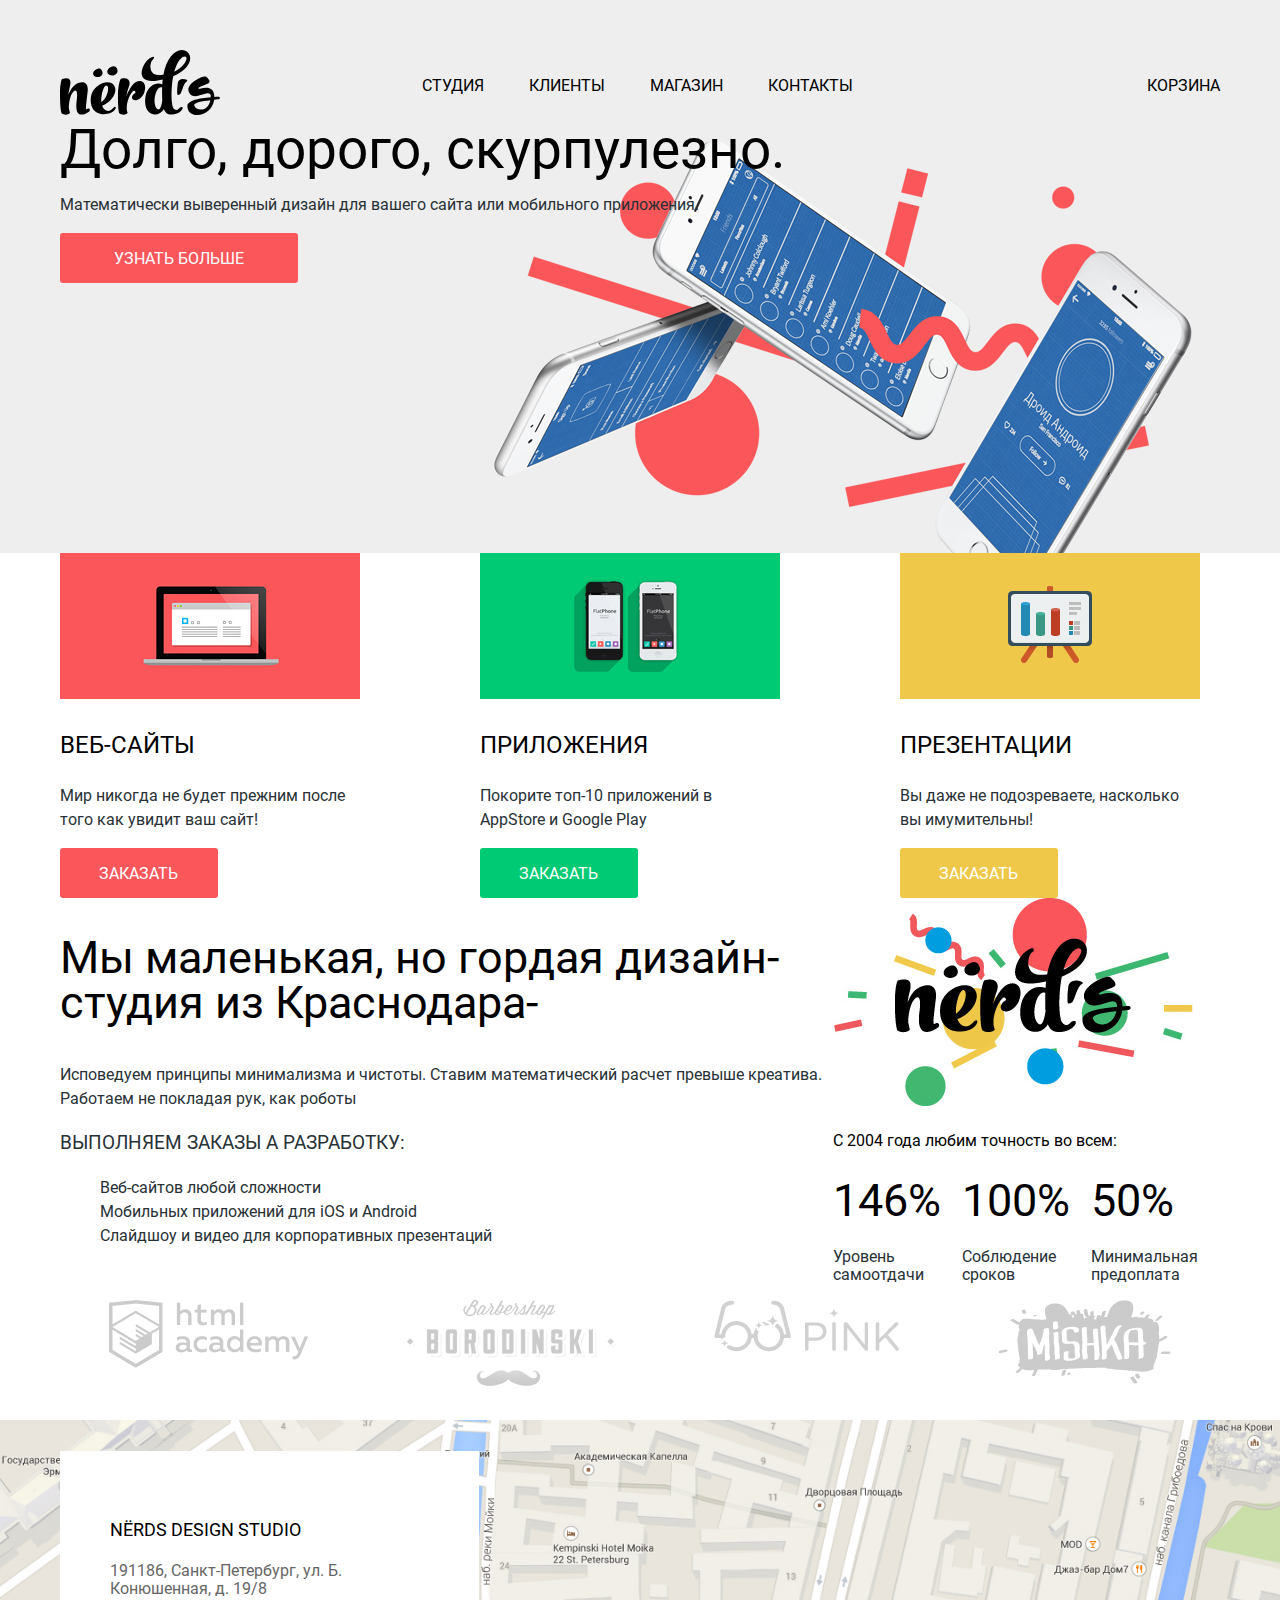
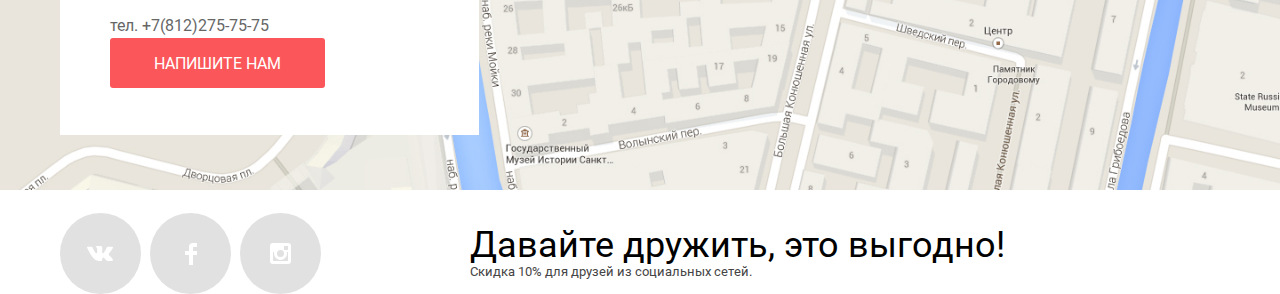
<file: index.html>
<!DOCTYPE html>
<html lang="ru" class="page">

<head>
  <meta charset="utf-8">
  <title>Нёрдс - главная</title>
  <link rel="stylesheet" href="css/normalize.css">
  <link rel="stylesheet" href="css/style.css">
</head>

<body class="page-body">
  <header class="header color-head">
    <div class="container color-head header__wrapper">
      <a class="logo">
        <svg width="160" height="66" fill="none" xmlns="http://www.w3.org/2000/svg">
          <path fill-rule="evenodd" clip-rule="evenodd"
            d="M48.03 24.78c3.65 3.98 11.62.38 9.03-4.92-1.72-3.55-4.31-2.73-6.16-1.82-3.7 1.78-4.4 5.05-2.87 6.74zM42.1 22c2.38 4.87-4.93 8.17-8.29 4.52-1.4-1.55-.75-4.56 2.64-6.19 1.7-.84 4.07-1.6 5.65 1.67zm115.84 28.37c-1.22.16-2.5.27-3.72.38h-.04v.06c-2.42 17.36-26.19 20.23-26.78 6.6-.27-6.17 11.6-7.95 23.4-9.1.2-5.4-3.57-4.19-8.15-2.71-4.82 1.54-10.54 3.38-13.46-1.88-5.02-9.03 14.63-17.94 16.73-16.1 6.35 5.56 3.48 6.59-1.2 8.26l-.18.07c-9.5 3.41-5.8 4.1-4.51 3.73 7.57-2.26 14.36-1.04 14.31 8.31l1.81-.13a88.81 88.81 0 001.95-.14c2.3-.21 2.46 2.44-.16 2.65zm-7.52.76c-9.12 1.03-17.01 2.44-16.15 5.36 1.71 5.57 13.58 6.81 16.15-5.36zm-32.63-16.9c-.82 5.65-.8 11.65-.11 11.69.33.02 2.3-.35 2.94-1.5.6-1.13 1.17-2.67 1.77-4.28 1.2-3.25 2.5-6.8 4.5-7.82 2.83-1.45-8.1-5.04-9.1 1.91zm-88.9 28.44C20.95 68 14.65 66.82 16.66 51.82c1.45-10.9-.95-11.52-3.12-9.44-2.85 2.7-4.63 9.72-4.69 16.4.26 1.61.6 3.2 1 4.78.34 1.63-4.9 3.32-7.97 1.01C.84 63.8 0 55.87 0 45.13c0-8.82 1.17-14.9 2.23-15.17 8.03-2.2 9.31 1.34 7.58 7.98a47.64 47.64 0 00-1.4 7.92c1.68-4.66 4.08-8.48 6.81-10.17 7.42-4.67 13.6-2.48 12.43 6.8-2 16.58-2.17 18.83-.38 17.53 2.23-1.57 3.68 1.24 1.61 2.65zm12.88 2.47c5.4.62 11.04-1.07 13.21-4.55 1.84-2.92.34-3.94-1.78-1.58-4.46 5.12-9.1 2.82-11.04-2.36l.5-.16c9.42-3.77 15.33-14 11.6-19.79-5.13-7.98-21.2-.84-23.2 10.34-1.84 10.35 2.96 17.26 10.7 18.1zm-.4-11.97c5.86-4.16 7.81-13.32 6.2-15.9-1.73-2.7-5.08 1.51-6.25 11.74-.11 1.46-.11 2.87.06 4.16zm35.75-2.12c2.07-.67 4.37-2.55 5.97-5.06a10.62 10.62 0 001.36-3.1c.1-.4.33-1.26.37-1.62 0-.06.06-.34.11-.45 1.23-6.85-3-10.73-8.87-7.81-3.28 1.63-7.35 7.81-9.8 14.5.6-3.6 1.66-7.03 2.84-10.4 2-5.96-1.73-9-8.14-7.25-1.06.28-3.02 8.1-3.02 16.92 0 10.73.56 16.91 1.62 17.7 3.07 2.36 8.53.62 7.97-.95-.21-.6-.38-1.2-.54-1.8l-.01-.06c0-.17 0-.33-.06-.5-1.06-6.97 3.01-16.64 6.36-19.22.89-.74 2.12-.23 2.28 1.68-2.73 1.35-3.62 3.71-3.62 4.72 0 2.76 2.79 3.43 5.18 2.7z"
            fill="#000" />
          <path fill-rule="evenodd" clip-rule="evenodd"
            d="M113.2 27.16a87.3 87.3 0 00-1.1 7.53c-1.07 10.06-.62 19 .6 22.99.73 2.13 3.46 4.94 6.08 2.02 2.85-3.2 5.97-1.35 2.18 2.42-2.34 2.3-6.7 3.88-11.04 3.42-3.12-.39-5.02-2.41-6.14-5.5a8.7 8.7 0 01-1.56 2.3c-2.11 2.2-4.68 3.43-7.97 3.1-6.64-.74-10.54-7.93-8.7-18.16 1.95-10.79 11.32-14.72 16.73-11.86l.33-4.1.06-.42.05-.42c-1.64.36-3.3.68-4.96.95-23.97 4-15.72-15.57-9.87-20.68 6.64-5.73 7.36-1.85 5.3-.56-3.68 2.36-5.3 15.9 5.24 15.9 1.73 0 3.35-.1 4.96-.28 3.3-18.32 13.28-27.2 21.36-24.28 8.98 3.26 8.03 17.54-11.54 25.63zm-10.92 24.4c-.23-3.55-.23-7.54-.17-11.64 0-.26.02-.52.03-.77l.03-.7c-3.35-1.51-6.64 3.66-7.48 10.8-.94 8.37 2.8 12.81 4.91 10.79 1.62-1.63 2.46-6.8 2.68-8.49zm24.08-43.17c-1.78-2.64-8.3.56-12.1 14.33 9.54-4.55 13.33-12.42 12.1-14.33z"
            fill="#000" /></svg>
      </a>
      <nav class="nav">
        <ul class="nav__list">
          <li>
            <a class="nav__item">Студия</a>
          </li>
          <li>
            <a href="#" class="nav__item">Клиенты</a>
          </li>
          <li>
            <a href="catalog.html" class="nav__item">Магазин</a>
          </li>
          <li>
            <a href="#" class="nav__item">Контакты</a>
          </li>
        </ul>
        <a href="#" class="shop__nav">Корзина</a>
      </nav>
    </div>
  </header>
  <main class="main-page">
    <h1 class="visually-hidden">дизайн-студия nerds</h1>
    <figure class="slider color-head">
      <div class="container color-head slider__wrapper">
        <h3 class="slider__title">Долго, дорого, скурпулезно.</h3>
        <p class="slider__subtitle">Математически выверенный дизайн для вашего сайта или мобильного приложения.</p>
        <a href="#" class="button slider__button">Узнать больше</a>
      </div>
    </figure>
    <section class="services">
      <div class="container">
        <h2 class="visually-hidden">Услуги</h2>
        <ul class="services__list">
          <li class="services__item">
            <img src="img/illustration-1.png" width="300" height="146" alt="Компьютер">
            <h3 class="services__title">Веб-сайты</h3>
            <p class="services__text">Мир никогда не будет прежним после того как увидит ваш сайт!</p>
            <a href="#" class="button services__button-site">Заказать</a>
          </li>
          <li class="services__item">
            <img src="img/illustration-2.png" width="300" height="146" alt="Мобильные телефоны">
            <h3 class="services__title">Приложения</h3>
            <p class="services__text">Покорите топ-10 приложений в AppStore и Google Play</p>
            <a href="#" class="button services__button-apps">Заказать</a>
          </li>
          <li class="services__item">
            <img src="img/illustration-3.png" width="300" height="146" alt="Стенд с презентацией">
            <h3 class="services__title">Презентации</h3>
            <p class="services__text">Вы даже не подозреваете, насколько вы имумительны!</p>
            <a href="#" class="button services__button-present">Заказать</a>
          </li>
        </ul>
      </div>
    </section>
    <div class="company-wrapper container">
      <section class="about-us">
        <h2 class="about-us__title">Мы маленькая, но гордая дизайн-студия из Краснодара-</h2>
        <p class="about-us__text">Исповедуем принципы минимализма и чистоты. Ставим математический расчет превыше
          креатива.
          Работаем не покладая рук, как роботы</p>
        <h3 class="about-us__job-title">Выполняем заказы а разработку:</h3>
        <ul class="about-us__job-list">
          <li class="about-us__job">Веб-сайтов любой сложности</li>
          <li class="about-us__job">Мобильных приложений для iOS и Android</li>
          <li class="about-us__job">Слайдшоу и видео для корпоративных презентаций</li>
        </ul>
      </section>
      <section class="statistics">
        <h2 class="visually-hidden">Статистика</h2>
        <img src="img/logo-nerds-color.png" width="360" height="208" alt="Цветной логотип нёрдс"
          class="statistics__logo">
        <p class="statistics__text">С 2004 года любим точность во всем:</p>
        <ul class="statistics__list">
          <li class="statistics_item">
            <b class="statistics__rate">146%</b>
            <p class="statistics__description">Уровень самоотдачи</p>
          </li>
          <li class="statistics_item">
            <b class="statistics__rate">100%</b>
            <p class="statistics__description">Соблюдение сроков</p>
          </li>
          <li class="statistics_item">
            <b class="statistics__rate">50%</b>
            <p class="statistics__description">Минимальная предоплата</p>
          </li>
        </ul>
      </section>
    </div>
    <section class="pairs container">
      <h2 class="visually-hidden">Партнеры</h2>
      <ul class="pairs__list">
        <li class="pairs__item">
          <a href="https://htmlacademy.ru/intensive/htmlcss">
            <img src="img/html-academy.png" width="199" height="67.82" alt="Html Academy">
          </a>
        </li>
        <li class="pairs__item">
          <a href="#">
            <img src="img/borodinski.png" width="209" height="90" alt="Barbershop Borodinski">
          </a>
        </li>
        <li class="pairs__item">
          <a href="#">
            <img src="img/pink.png" width="185" height="52" alt="Pink">
          </a>
        </li>
        <li class="pairs__item">
          <a href="#">
            <img src="img/mishka.png" width="173" height="84" alt="Mishka">
          </a>
        </li>
      </ul>
    </section>
  </main>
  <footer class="footer">
    <section class="map">
      <div class="container">
        <section class="address">
          <h2 class="address__name">NЁRDS DESIGN STUDIO</h2>
          <p class="address__street">191186, Санкт-Петербург, ул. Б. Конюшенная, д. 19/8</p>
          <a href="tel:+7(812)275-75-75" class="address__tel">тел. +7(812)275-75-75</a>
          <button class="button address__button">Напишите нам</button>
        </section>
      </div>
    </section>
    <div class="container footer__bottom">
      <section class="social">
        <h2 class="visually-hidden">Социальные сети</h2>
        <ul class="social__list">
          <li>
            <a href="#" class="social__item">
              <span class="visually-hidden">Вконтакте</span>
              <svg width="27" height="15" fill="none" xmlns="http://www.w3.org/2000/svg"><path d="M16.14 11.51c.95-.3 2.18 2.04 3.48 2.94.98.68 1.73.53 1.73.53l3.47-.05s1.82-.1.96-1.55c-.07-.12-.5-1.07-2.59-3.02-2.17-2.05-1.88-1.72.74-5.25 1.6-2.15 2.24-3.47 2.04-4.03-.2-.53-1.37-.4-1.37-.4L20.7.72c-.38 0-.7.12-.85.52 0 0-.62 1.66-1.45 3.08-1.74 2.99-2.43 3.15-2.72 2.96-.66-.43-.5-1.74-.5-2.67 0-2.9.44-4.1-.84-4.41A6.6 6.6 0 0012.5 0c-1.39-.03-2.57 0-3.24.32-.45.23-.79.72-.58.74.26.04.84.16 1.15.59.4.55.4 1.79.4 1.79s.22 3.41-.55 3.83c-.52.3-1.25-.3-2.8-3.01-.8-1.4-1.4-2.92-1.4-2.92s-.1-.29-.32-.45c-.25-.18-.6-.24-.6-.24L.85.68S.29.7.08.95c-.18.21-.01.66-.01.66s2.9 6.88 6.2 10.35c3.02 3.18 6.46 2.97 6.46 2.97h1.55s.47-.05.7-.31c.23-.24.22-.7.22-.7s-.03-2.1.94-2.41z" fill="#fff"/></svg>
            </a>
          </li>
          <li>
            <a href="#" class="social__item">
              <span class="visually-hidden">Фейсбук</span>
              <svg width="12" height="22" fill="none" xmlns="http://www.w3.org/2000/svg"><path d="M12 4V0H8a4 4 0 00-4 4v4H0v4h4v10h4V12h4V8H8V4h4z" fill="#fff"/></svg>
            </a>
          </li>
          <li>
            <a href="#" class="social__item">
              <span class="visually-hidden">Инстаграм</span>
              <svg width="21" height="21" fill="none" xmlns="http://www.w3.org/2000/svg"><path fill-rule="evenodd" clip-rule="evenodd" d="M3 0h15a3 3 0 013 3v15a3 3 0 01-3 3H3a3 3 0 01-3-3V3a3 3 0 013-3zm11 10.5a3.5 3.5 0 10-7 0 3.5 3.5 0 007 0zM3 18V9h1.18c-.12.5-.18 1-.18 1.5a6.5 6.5 0 1013 0 6.45 6.45 0 00-.18-1.5H18v9H3zM14 7h4V3h-4v4z" fill="#fff"/></svg>
            </a>
          </li>
        </ul>
      </section>
      <div class="offer">
        <strong class="footer__tagline">Давайте дружить, это выгодно!</strong>
        <small class="footer__discount">Скидка 10% для друзей из социальных сетей.</small>
      </div>
    </div>
  </footer>
  <!--
<section class="write-us" style="display: none;">
<h2 class="write-us__title">Напишите нам</h2>
</section>
-->
</body>

</html>
</file>
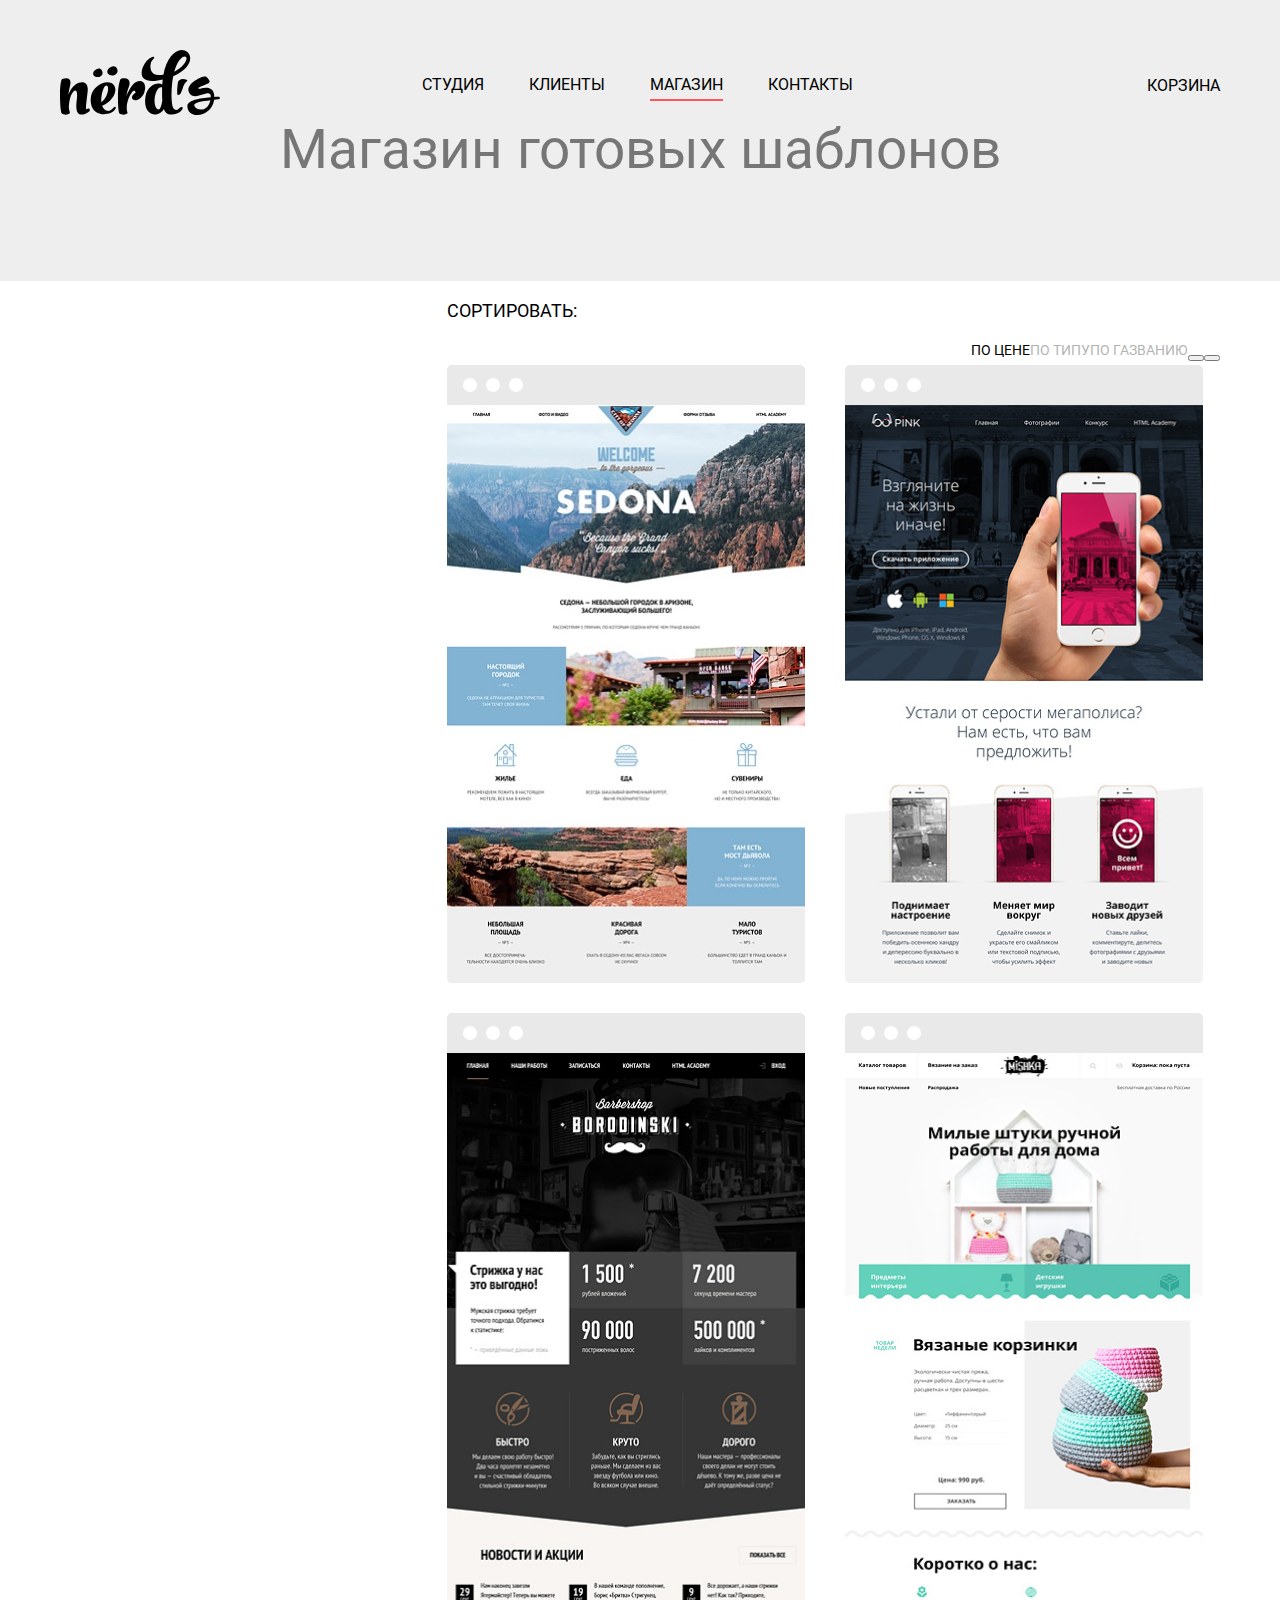
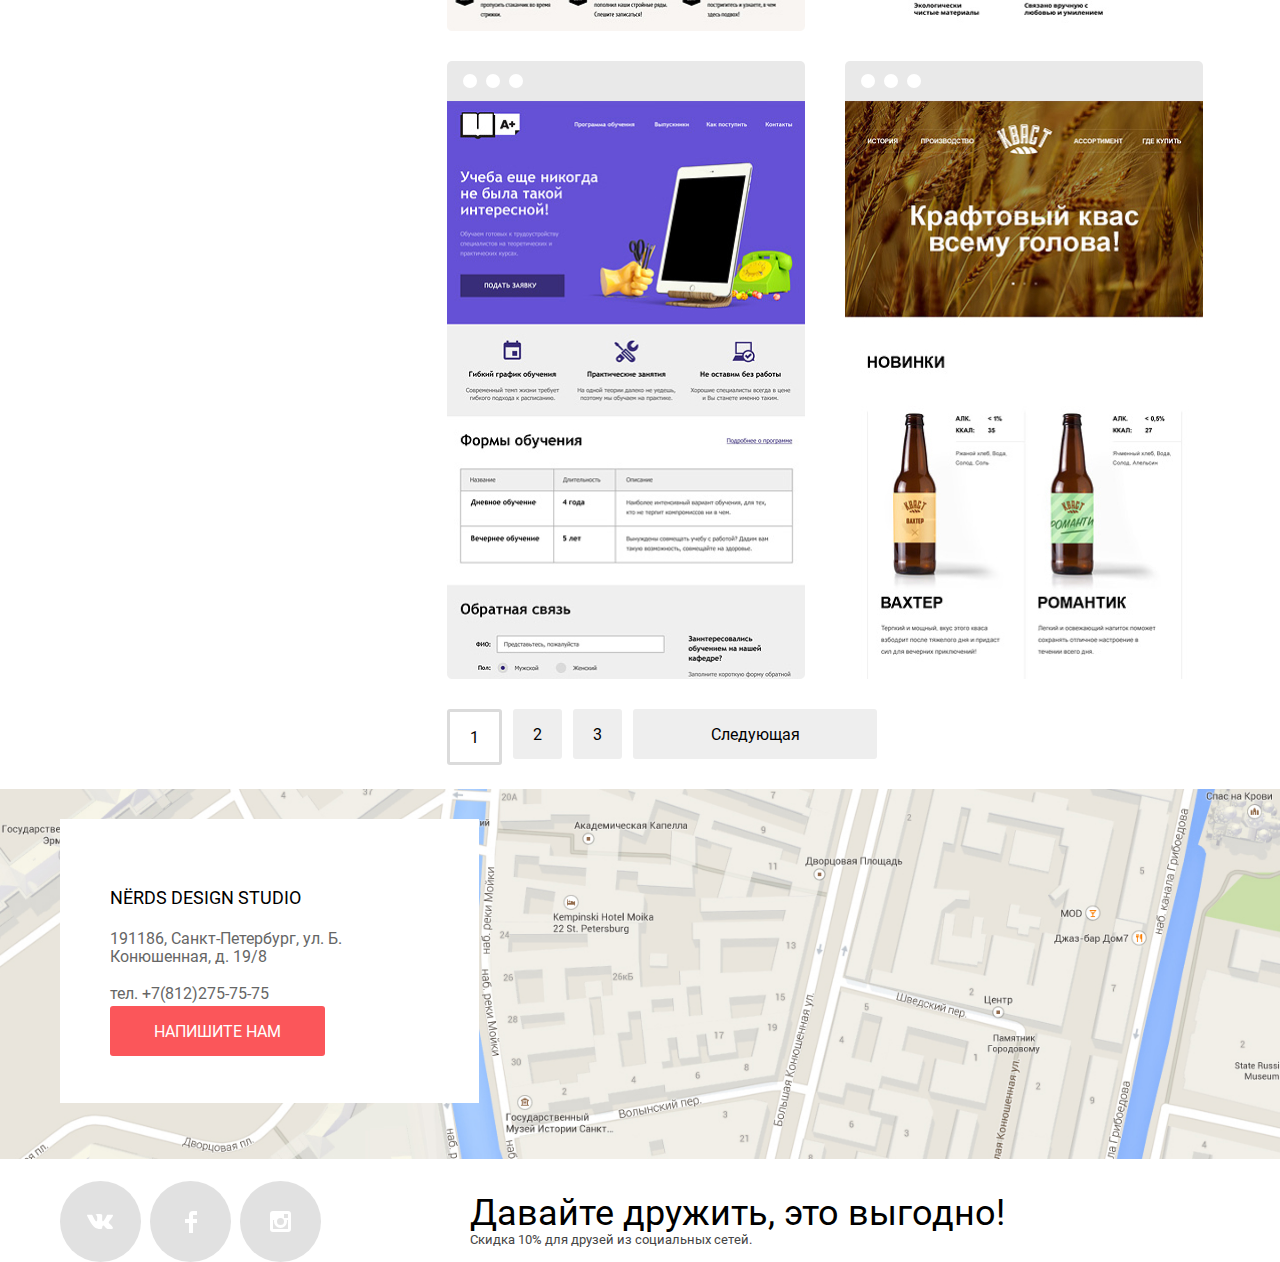
<file: catalog.html>
<!DOCTYPE html>
<html lang="ru" class="page">

<head>
  <meta charset="utf-8">
  <title>Нёрдс - магазин</title>
  <link rel="stylesheet" href="css/normalize.css">
  <link rel="stylesheet" href="css/style.css">
</head>

<bod class="page-body">
  <header class="header color-head">
    <div class="container color-head header__wrapper">
      <a class="logo">
        <svg width="160" height="66" fill="none" xmlns="http://www.w3.org/2000/svg">
          <path fill-rule="evenodd" clip-rule="evenodd"
            d="M48.03 24.78c3.65 3.98 11.62.38 9.03-4.92-1.72-3.55-4.31-2.73-6.16-1.82-3.7 1.78-4.4 5.05-2.87 6.74zM42.1 22c2.38 4.87-4.93 8.17-8.29 4.52-1.4-1.55-.75-4.56 2.64-6.19 1.7-.84 4.07-1.6 5.65 1.67zm115.84 28.37c-1.22.16-2.5.27-3.72.38h-.04v.06c-2.42 17.36-26.19 20.23-26.78 6.6-.27-6.17 11.6-7.95 23.4-9.1.2-5.4-3.57-4.19-8.15-2.71-4.82 1.54-10.54 3.38-13.46-1.88-5.02-9.03 14.63-17.94 16.73-16.1 6.35 5.56 3.48 6.59-1.2 8.26l-.18.07c-9.5 3.41-5.8 4.1-4.51 3.73 7.57-2.26 14.36-1.04 14.31 8.31l1.81-.13a88.81 88.81 0 001.95-.14c2.3-.21 2.46 2.44-.16 2.65zm-7.52.76c-9.12 1.03-17.01 2.44-16.15 5.36 1.71 5.57 13.58 6.81 16.15-5.36zm-32.63-16.9c-.82 5.65-.8 11.65-.11 11.69.33.02 2.3-.35 2.94-1.5.6-1.13 1.17-2.67 1.77-4.28 1.2-3.25 2.5-6.8 4.5-7.82 2.83-1.45-8.1-5.04-9.1 1.91zm-88.9 28.44C20.95 68 14.65 66.82 16.66 51.82c1.45-10.9-.95-11.52-3.12-9.44-2.85 2.7-4.63 9.72-4.69 16.4.26 1.61.6 3.2 1 4.78.34 1.63-4.9 3.32-7.97 1.01C.84 63.8 0 55.87 0 45.13c0-8.82 1.17-14.9 2.23-15.17 8.03-2.2 9.31 1.34 7.58 7.98a47.64 47.64 0 00-1.4 7.92c1.68-4.66 4.08-8.48 6.81-10.17 7.42-4.67 13.6-2.48 12.43 6.8-2 16.58-2.17 18.83-.38 17.53 2.23-1.57 3.68 1.24 1.61 2.65zm12.88 2.47c5.4.62 11.04-1.07 13.21-4.55 1.84-2.92.34-3.94-1.78-1.58-4.46 5.12-9.1 2.82-11.04-2.36l.5-.16c9.42-3.77 15.33-14 11.6-19.79-5.13-7.98-21.2-.84-23.2 10.34-1.84 10.35 2.96 17.26 10.7 18.1zm-.4-11.97c5.86-4.16 7.81-13.32 6.2-15.9-1.73-2.7-5.08 1.51-6.25 11.74-.11 1.46-.11 2.87.06 4.16zm35.75-2.12c2.07-.67 4.37-2.55 5.97-5.06a10.62 10.62 0 001.36-3.1c.1-.4.33-1.26.37-1.62 0-.06.06-.34.11-.45 1.23-6.85-3-10.73-8.87-7.81-3.28 1.63-7.35 7.81-9.8 14.5.6-3.6 1.66-7.03 2.84-10.4 2-5.96-1.73-9-8.14-7.25-1.06.28-3.02 8.1-3.02 16.92 0 10.73.56 16.91 1.62 17.7 3.07 2.36 8.53.62 7.97-.95-.21-.6-.38-1.2-.54-1.8l-.01-.06c0-.17 0-.33-.06-.5-1.06-6.97 3.01-16.64 6.36-19.22.89-.74 2.12-.23 2.28 1.68-2.73 1.35-3.62 3.71-3.62 4.72 0 2.76 2.79 3.43 5.18 2.7z"
            fill="#000" />
          <path fill-rule="evenodd" clip-rule="evenodd"
            d="M113.2 27.16a87.3 87.3 0 00-1.1 7.53c-1.07 10.06-.62 19 .6 22.99.73 2.13 3.46 4.94 6.08 2.02 2.85-3.2 5.97-1.35 2.18 2.42-2.34 2.3-6.7 3.88-11.04 3.42-3.12-.39-5.02-2.41-6.14-5.5a8.7 8.7 0 01-1.56 2.3c-2.11 2.2-4.68 3.43-7.97 3.1-6.64-.74-10.54-7.93-8.7-18.16 1.95-10.79 11.32-14.72 16.73-11.86l.33-4.1.06-.42.05-.42c-1.64.36-3.3.68-4.96.95-23.97 4-15.72-15.57-9.87-20.68 6.64-5.73 7.36-1.85 5.3-.56-3.68 2.36-5.3 15.9 5.24 15.9 1.73 0 3.35-.1 4.96-.28 3.3-18.32 13.28-27.2 21.36-24.28 8.98 3.26 8.03 17.54-11.54 25.63zm-10.92 24.4c-.23-3.55-.23-7.54-.17-11.64 0-.26.02-.52.03-.77l.03-.7c-3.35-1.51-6.64 3.66-7.48 10.8-.94 8.37 2.8 12.81 4.91 10.79 1.62-1.63 2.46-6.8 2.68-8.49zm24.08-43.17c-1.78-2.64-8.3.56-12.1 14.33 9.54-4.55 13.33-12.42 12.1-14.33z"
            fill="#000" /></svg>
      </a>
      <nav class="nav">
        <ul class="nav__list">
          <li>
            <a class="nav__item">Студия</a>
          </li>
          <li>
            <a href="#" class="nav__item">Клиенты</a>
          </li>
          <li class="nav__item nav__item--active">Магазин</li>
          <li>
            <a href="#" class="nav__item">Контакты</a>
          </li>
        </ul>
        <a href="#" class="shop__nav">Корзина</a>
      </nav>
    </div>
  </header>
  <main class="shop">
    <div class="color-head">
      <div class="container color-head">
        <h1 class="shop__title">Магазин готовых шаблонов</h1>
      </div>
    </div>
    <div class="shop__wrapper container">
      <section class="search">
        <h2 class="visually-hidden">Параметры поиска</h2>
        <!--  тут должна быть форма -->
      </section>
      <section class="search-results">
        <h2 class="visually-hidden">Результаты поиска</h2>
        <section class="sort">
          <h2 class="sort__title">Сортировать:</h2>
          <div class="sort__list-wrapper">
            <ul class="sort__list">
              <li class="sort__item sort__item--active">По цене</li>
              <li class="sort__item">По типу</li>
              <li class="sort__item">По газванию</li>
            </ul>
            <ul class="sort__list">
              <li class="sort__item-button"><button></button></li>
              <li class="sort__item-button"><button></button></li>
            </ul>
          </div>
        </section>
        <section class="result-list">
          <article class="site">
            <span class="site__circle"></span>
            <img src="img/sedona.jpg" width="358" height="578" alt="Сайт седона">
            <div class="site__site-desc">
              <h3 class="site__title">Sedona</h3>
              <p class="site__text">Информационный сайт для туристов</p>
              <button class="button site__button">9 900 ₽</button>
            </div>
          </article>
          <article class="site">
            <span class="site__circle"></span>
            <img src="img/pink.jpg" width="358" height="578" alt="Сайт пинк" class="site__img">
            <div class="site__site-desc">
              <h3 class="site__title">Sedona</h3>
              <p class="site__text">Информационный сайт для туристов</p>
              <button class="button site__button">9 900 ₽</button>
            </div>
          </article>
          <article class="site">
            <span class="site__circle"></span>
            <img src="img/borodinski.jpg" width="358" height="578" alt="Сайт бородинский">
            <div class="site__site-desc">
              <h3 class="site__title">Sedona</h3>
              <p class="site__text">Продуктовый лендинг приложения для iOS и Android</p>
              <button class="button site__button">9 900 ₽</button>
            </div>
          </article>
          <article class="site">
            <span class="site__circle"></span>
            <img src="img/mishka.jpg" width="358" height="578" alt="Сайт мишка">
            <div class="site__site-desc">
              <h3 class="site__title">Sedona</h3>
              <p class="site__text">Сайт салона красоты. Для мужчин, да.</p>
              <button class="button site__button">9 900 ₽</button>
            </div>
          </article>
          <article class="site">
            <span class="site__circle"></span>
            <img src="img/shop-a.jpg" width="358" height="578" alt="Сайт магазина А+">
            <div class="site__site-desc">
              <h3 class="site__title">Sedona</h3>
              <p class="site__text">Лендинг курсов повышения квалификации</p>
              <button class="button site__button">9 900 ₽</button>
            </div>
          </article>
          <article class="site">
            <span class="site__circle"></span>
            <img src="img/kvast.jpg" width="358" height="578" alt="Сайт кваст">
            <div class="site__site-desc">
              <h3 class="site__title">Sedona</h3>
              <p class="text">Промо-сайт производителя крафтового кваса</p>
              <button class="button site__button">9 900 ₽</button>
            </div>
          </article>
          <ul class="pagination">
            <li>
              <a class="pagination__page pagination__page--active pagination__page--number">1</a>
            </li>
            <li>
              <a class="pagination__page pagination__page--number">2</a>
            </li>
            <li>
              <a class="pagination__page pagination__page--number">3</a>
            </li>
            <li>
              <a class="pagination__page pagination__page--more">Следующая</a>
            </li>
          </ul>
        </section>
      </section>
    </div>
  </main>
  <footer class="footer">
    <section class="map">
      <div class="container">
        <section class="address">
          <h2 class="address__name">NЁRDS DESIGN STUDIO</h2>
          <p class="address__street">191186, Санкт-Петербург, ул. Б. Конюшенная, д. 19/8</p>
          <a href="tel:+7(812)275-75-75" class="address__tel">тел. +7(812)275-75-75</a>
          <button class="button address__button">Напишите нам</button>
        </section>
      </div>
    </section>
    <div class="container footer__bottom">
      <section class="social">
        <h2 class="visually-hidden">Социальные сети</h2>
        <ul class="social__list">
          <li>
            <a href="#" class="social__item">
              <span class="visually-hidden">Вконтакте</span>
              <svg width="27" height="15" fill="none" xmlns="http://www.w3.org/2000/svg">
                <path
                  d="M16.14 11.51c.95-.3 2.18 2.04 3.48 2.94.98.68 1.73.53 1.73.53l3.47-.05s1.82-.1.96-1.55c-.07-.12-.5-1.07-2.59-3.02-2.17-2.05-1.88-1.72.74-5.25 1.6-2.15 2.24-3.47 2.04-4.03-.2-.53-1.37-.4-1.37-.4L20.7.72c-.38 0-.7.12-.85.52 0 0-.62 1.66-1.45 3.08-1.74 2.99-2.43 3.15-2.72 2.96-.66-.43-.5-1.74-.5-2.67 0-2.9.44-4.1-.84-4.41A6.6 6.6 0 0012.5 0c-1.39-.03-2.57 0-3.24.32-.45.23-.79.72-.58.74.26.04.84.16 1.15.59.4.55.4 1.79.4 1.79s.22 3.41-.55 3.83c-.52.3-1.25-.3-2.8-3.01-.8-1.4-1.4-2.92-1.4-2.92s-.1-.29-.32-.45c-.25-.18-.6-.24-.6-.24L.85.68S.29.7.08.95c-.18.21-.01.66-.01.66s2.9 6.88 6.2 10.35c3.02 3.18 6.46 2.97 6.46 2.97h1.55s.47-.05.7-.31c.23-.24.22-.7.22-.7s-.03-2.1.94-2.41z"
                  fill="#fff" /></svg>
            </a>
          </li>
          <li>
            <a href="#" class="social__item">
              <span class="visually-hidden">Фейсбук</span>
              <svg width="12" height="22" fill="none" xmlns="http://www.w3.org/2000/svg">
                <path d="M12 4V0H8a4 4 0 00-4 4v4H0v4h4v10h4V12h4V8H8V4h4z" fill="#fff" /></svg>
            </a>
          </li>
          <li>
            <a href="#" class="social__item">
              <span class="visually-hidden">Инстаграм</span>
              <svg width="21" height="21" fill="none" xmlns="http://www.w3.org/2000/svg">
                <path fill-rule="evenodd" clip-rule="evenodd"
                  d="M3 0h15a3 3 0 013 3v15a3 3 0 01-3 3H3a3 3 0 01-3-3V3a3 3 0 013-3zm11 10.5a3.5 3.5 0 10-7 0 3.5 3.5 0 007 0zM3 18V9h1.18c-.12.5-.18 1-.18 1.5a6.5 6.5 0 1013 0 6.45 6.45 0 00-.18-1.5H18v9H3zM14 7h4V3h-4v4z"
                  fill="#fff" /></svg>
            </a>
          </li>
        </ul>
      </section>
      <div class="offer">
        <strong class="footer__tagline">Давайте дружить, это выгодно!</strong>
        <small class="footer__discount">Скидка 10% для друзей из социальных сетей.</small>
      </div>
    </div>
  </footer>
  </body>

</html>
</file>
<file: css/style.css>
@font-face {
  font-family: 'Roboto';
  font-style: normal;
  font-weight: 400;
  src:
    url('../fonts/roboto.woff2'),
    url('../fonts/roboto.woff');
}

@font-face {
  font-family: 'Roboto';
  font-style: normal;
  font-weight: 500;
  src:
    url('../fonts/roboto.woff2'),
    url('../fonts/roboto.woff');
}

@font-face {
  font-family: 'Roboto';
  font-style: normal;
  font-weight: 700;
  src:
    url('../fonts/roboto.woff2'),
    url('../fonts/roboto.woff');
}

:root {
  --color-site-background: #4D4D4D;
  --color-site-header: rgba(77, 77, 77, 0.12);
  --shadow-site: 0px 6px 15px rgba(0, 1, 1, 0.25);
  --color-site-desc-background: #EEEEEE;
  --color-pagination-border: #DBDBDB;
  --color-pagination-background: #EEEEEE;
  --color-white: #ffffff;
  --color-header: #eeeeee;
  --color-title: #000000;
  --color-text: #283136;
  --color-button-text: #ffffff;
  --color-primary: #FB565A;
  --color-apps: #00CA74;
  --color-apps-hover: #00BC6C;
  --color-apps-active: #00AA62;
  --color-presentation: #EFC849;
  --color-presentation-hover: #EAB534;
  --color-presentation-active: #E5A722;
  --color-addres: #666666;
  --color-discount: #444444;
  --color-button-hover: #E74246;
  --color-button-active: #D7373B;
  --social-icon-background: linear-gradient(0deg, #E1E1E1, #E1E1E1), #FFFFFF;
  --social-icon-background-hover: linear-gradient(0deg, #E74246, #E74246), #FFFFFF;
  --social-icon-background-active: linear-gradient(0deg, #D7373B, #D7373B), #FFFFFF;
  --min-width: 1160px;

}

/* Глобальные классы */

.page {
  font-family: 'Roboto', Arial, sans-serif;
  font-weight: 400;
  font-size: 16px;
  line-height: 1.5;
  color: var(--color-title);
  height: 100%;
  box-sizing: border-box;
}

.page-body {
  min-height: 100%;
  display: grid;
  grid-template-rows: min-content 1fr min-content;
  align-content: start;
}

img {
  max-width: 100%;
  height: auto;
}

a {
  text-decoration: none;
}

.visually-hidden {
  position: absolute !important;
  clip: rect(1px 1px 1px 1px);
  /* IE6, IE7 */
  clip: rect(1px, 1px, 1px, 1px);
  padding: 0 !important;
  border: 0 !important;
  height: 1px !important;
  width: 1px !important;
  overflow: hidden;
}

.button {
  display: inline-block;
  background-color: var(--color-primary);
  color: var(--color-button-text);
  text-align: center;
  text-transform: uppercase;
  border: none;
  border-radius: 3px;
  font-size: 16px;
  line-height: 1.125;
}

.button:hover {
  background-color: var(--color-button-hover);
}

.button:active {
  background-color: var(--color-button-active);
  opacity: 0.3;
  box-shadow: inset 0px 3px 0px rgba(0, 1, 1, 0.1);
}

.container {
  width: var(--min-width);
  padding: 0;
  margin: 0 auto;
}

.color-head {
  background-color: var(--color-header);
}

.header__wrapper {
  display: grid;
  grid-template-columns: min-content 1fr;
  padding-top: 49px;
}

/* Меню навигации */

.nav {
  display: flex;
  justify-content: space-between;
  align-items: center;
}

.nav__list {
  list-style: none;
  margin: 0;
  padding: 0;
  display: flex;
  justify-content: space-between;
  margin-left: 202px;
}

.nav__item {
  font-weight: 500;
  line-height: 1.87;
  text-transform: uppercase;
  color: var(--color-title);
  margin-right: 45px;
}

.nav__item:hover {
  color: var(--color-primary);
}

.nav__item:active {
  color: var(--color-title);
  opacity: 0.3;
}

.nav__item--active {
  font-weight: 500;
  line-height: 1.87;
  text-transform: uppercase;
  color: var(--color-title);
  border-bottom: 2px solid var(--color-primary);
}

/* Карзина пользователя */
.shop__nav {
  font-weight: 500;
  line-height: 1.87;
  text-transform: uppercase;
  color: var(--color-title);
}

.shop__nav:hover {
  color: var(--color-primary);
}

.shop__nav:active {
  color: var(--color-title);
  opacity: 0.3;
}

/* Карусель */
.slider {
  margin: 0;
}

.slider__wrapper {
  height: 431px;
  background-image: url(../img/slide-1.png);
  background-repeat: no-repeat;
  background-position: right center;
}

.slider__title {
  margin: 0;
  font-weight: 500;
  font-size: 55px;
  line-height: 1;
}

.slider__subtitle {
  color: var(--color-text);
}

.slider__button {
  padding: 17px 54px 15px 54px;
}

/* Услуги */
.services__list {
  list-style: none;
  margin: 0;
  padding: 0;
  display: grid;
  grid-template-columns: 1fr 1fr 1fr;
  grid-gap: 100px;
}

.services__item {
  width: 300px;
}

.services__title {
  font-weight: 700;
  font-size: 24px;
  line-height: 1.25;
  text-transform: uppercase;
}

.services__text {

  color: var(--color-text);
}

.services__button-site,
.services__button-apps,
.services__button-present {
  padding: 17px 40px 15px 39px;
}

.services__button-apps {
  background-color: var(--color-apps);
}

.services__button-apps:hover {
  background-color: var(--color-apps-hover);
}

.services__button-apps:active {
  background-color: var(--color-apps-active);
  opacity: 0.3;
}

.services__button-present {
  background-color: var(--color-presentation);
}

.services__button-present:hover {
  background-color: var(--color-presentation-hover);
}

.services__button-present:active {
  background-color: var(--color-presentation-active);
  opacity: 0.3;
}

.company-wrapper {
  display: grid;
  grid-template-columns: 2fr 1fr;
}

/* О компании */
.about-us__job-list {
  list-style: none;
}

.about-us__title {
  font-weight: 500;
  font-size: 45px;
  line-height: 1;
}

.about-us__text {
  color: var(--color-text);
}

.about-us__job-title {
  color: var(--color-text);
  text-transform: uppercase;
}

.about-us__job {
  color: var(--color-text);
}

/* Статистика */
.statistics__list {
  list-style: none;
  margin: 0;
  padding: 0;
  display: grid;
  grid-template-columns: 1fr 1fr 1fr;
  ;
}

.statistics__text {
  font-weight: 700;
}

.statistics__rate {
  font-weight: 700;
  font-size: 45px;
  line-height: 1.4;
}

.statistics__description {
  line-height: 1.125;
  color: var(--color-text);
}

/* Партнеры */
.pairs__list {
  list-style: none;
  margin: 0;
  padding: 0;
  /* display: grid;
  grid-template-columns: 1fr 1fr 1fr 1fr; */
  display: flex;
  justify-content: space-around;
}

.pairs__item {
  opacity: 0.2;
}

.pairs__item:hover {
  opacity: 1;
}

.pairs__item:active {
  opacity: 0.1;
}

/* Адрес */
.address {
  position: absolute;
  top: 54px;
  width: 319px;
  background-color: var(--color-white);
  padding: 49px 50px 47px 50px;
}

.address__name {
  font-weight: 700;
  font-size: 18px;
  line-height: 1.7;
  text-transform: uppercase;
}

.address__street {
  line-height: 1.125;
  color: var(--color-addres);
}

.address__tel {
  line-height: 1.125;
  color: var(--color-addres);
}

.address__button {
  padding: 17px 44px 15px 44px;
}

/* Предложения */
.offer {
  margin-left: 140px;
  display: flex;
  flex-direction: column;
  justify-content: center;
}

.footer__tagline {
  display: block;
  font-weight: 700;
  font-size: 36px;
  line-height: 1;
}

.footer__discount {
  display: block;
  line-height: 1.375;
  color: var(--color-discount);
}

.footer__bottom {
  display: flex;
}

/* Социальные кнопки */
.social__list {
  list-style: none;
  padding: 0;
  margin: 0;
  display: flex;
}

.social__item {
  display: block;
  position: relative;
  width: 81px;
  height: 81px;
  border-radius: 50%;
  background: var(--social-icon-background);
  text-align: center;
  margin-right: 9px;
}

.social__item:hover {
  background: var(--social-icon-background-hover);
}

.social__item:active {
  background: var(--social-icon-background-active);
  box-shadow: inset 0px 3px 0px rgba(0, 1, 1, 0.1);
}

.social__item svg {
  position: absolute;
  top: 0;
  bottom: 0;
  right: 0;
  left: 0;
  margin: auto;
}

.social__item:active svg {
  opacity: 0.3;
}

/* Магазин */
.shop__title {
  font-weight: 500;
  font-size: 55px;
  line-height: 1;
  opacity: 0.5;
  margin: 0;
  text-align: center;
  padding-bottom: 104px;
}

.shop__wrapper {
  display: grid;
  grid-template-columns: 1fr 2fr;
}

/* Раздел поиска */


/* Сортировка */
.sort__title {
  font-size: 18px;
  line-height: 1.7;
  text-transform: uppercase;
}

.sort__list-wrapper {
  display: flex;
  justify-content: flex-end;
}

.sort__list {
  list-style: none;
  margin: 0;
  padding: 0;
  display: flex;
}

.sort__item {
  font-size: 14px;
  line-height: 1.3;
  text-transform: uppercase;
  opacity: 0.3;
}

.sort__item--active {
  opacity: 1;
}

/* Панель результатов */
.result-list {
  display: flex;
  flex-wrap: wrap;
}

.site {
  position: relative;
  margin-right: 40px;
  margin-bottom: 30px;
  background-color: var(--color-site-header);
  border-radius: 5px;
  line-height: 0;
}

.site:nth-child(2n) {
  margin-right: 0;
}

.site:hover {
  box-shadow: var(--shadow-site);
  background-color: var(--color-site-background);
}

.site:hover .site__site-desc {
  display: block;
}

.site__circle {
  display: block;
  width: 14px;
  height: 14px;
  border-radius: 50%;
  background-color: var(--color-white);
  margin: 13px 0 13px 16px;
}

.site__circle::before,
.site__circle::after {
  position: absolute;
  content: "";
  top: 0;
  display: block;
  width: 14px;
  height: 14px;
  border-radius: 50%;
  background-color: var(--color-white);
  margin: 13px 0;
}

.site__circle::before {
  left: 39px;
}

.site__circle::after {
  left: 62px;
}


.site__site-desc {
  display: none;
  background-color: var(--color-site-desc-background);
  position: absolute;
  z-index: 1;
  width: 100%;
  bottom: 0;
  text-align: center;
  border-radius: 0 0 5px 5px;
}

.site__title {
  margin: 26px 0 0 0;
  font-weight: 700;
  font-size: 18px;
  line-height: 1.66;
}

.site__text {
  line-height: 1.125;
  color: var(--color-addres);
  margin-top: 12px;
  margin-bottom: 32px;
}

.site__button {
  padding: 17px 72px 15px 72px;
  margin-bottom: 44px;
}

/* Пагинация */
.pagination {
  list-style: none;
  margin: 0;
  padding: 0;
  display: flex;
}

.pagination__page {
  display: block;
  border: none;
  font-weight: 500;
  font-size: 16px;
  line-height: 1.125;
  border-radius: 3px;
  background-color: var(--color-pagination-background);
  margin-right: 11px;
}

.pagination__page--number {
  padding: 17px 20px 15px 20px;
}

.pagination__page--more {
  padding: 17px 77px 15px 78px;
}

.pagination__page--active {
  border: 3px solid var(--color-pagination-border);
  background-color: var(--color-white);
}

.pagination__more {
  font-weight: 500;
  font-size: 16px;
  line-height: 1.125;
  text-transform: uppercase;
}

/* Карта*/

.map {
  position: relative;
  height: 416px;
  background-image: url('../img/map.jpg');
  background-repeat: no-repeat;
  background-position: center;
  background-size: 100%;
}
</file>
